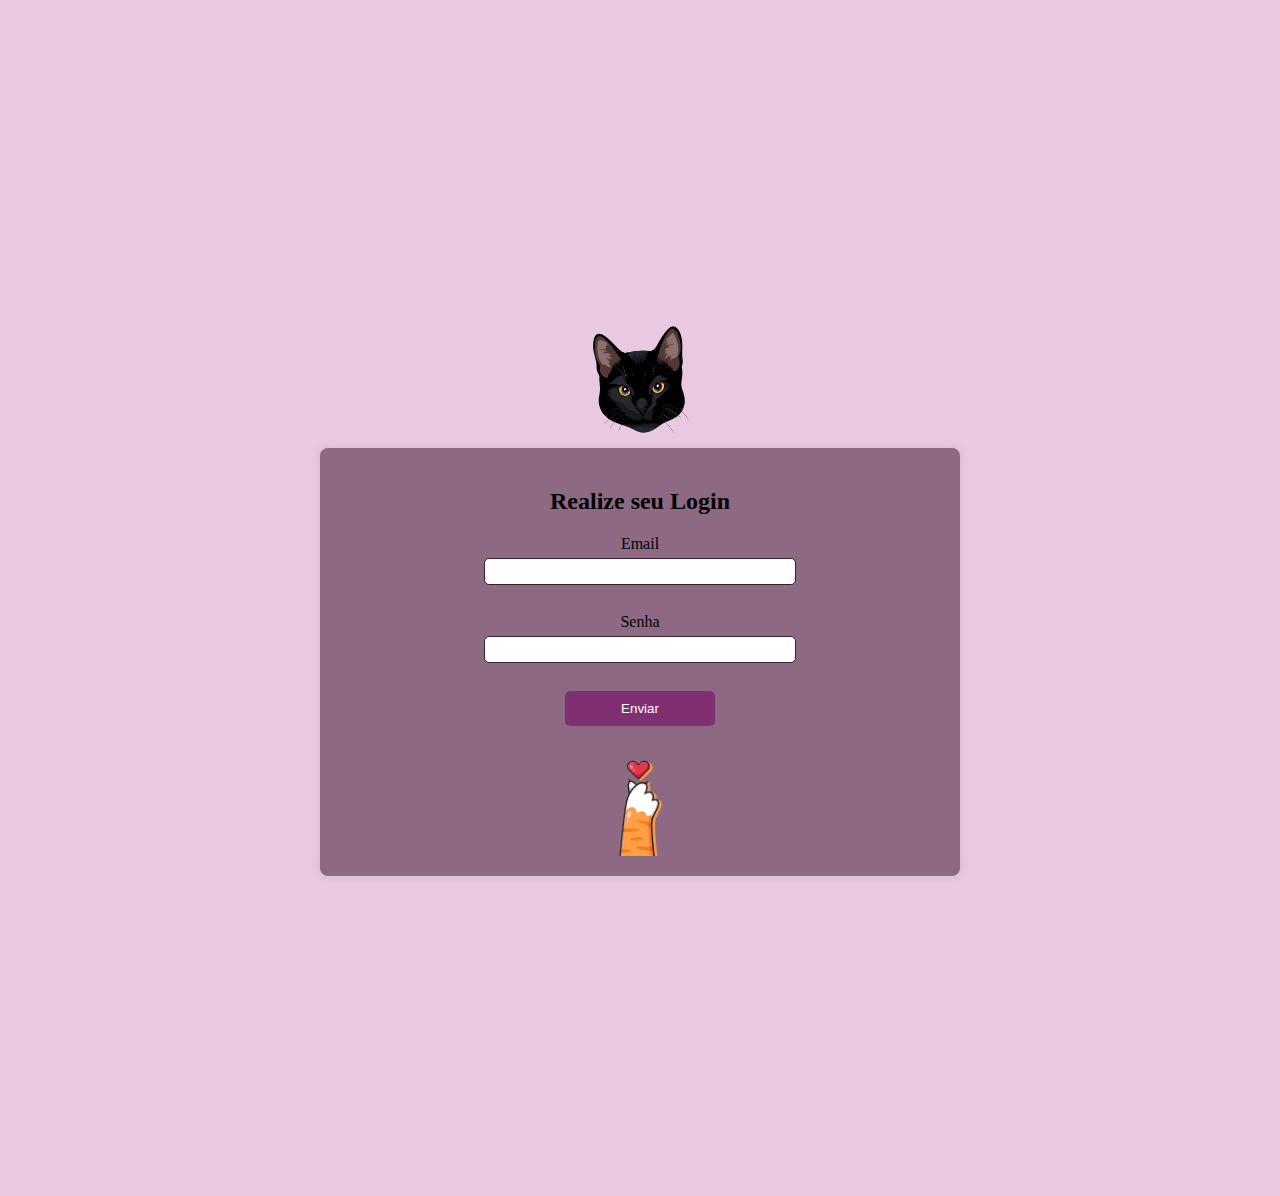
<file: Tela de login/page.html>
<!DOCTYPE html>
<html lang="pt-br">
<head>
    <meta charset="UTF-8">
    <meta name="viewport" content="width=device-width, initial-scale=1.0">
    <link rel="stylesheet" href="page.css">
    <title>Cadastro</title>
</head>
   <body>
     <img src = "cat-8157889_1280-removebg-preview.png" alt = "cat" class = "img1">
    <div class = "container">
        <h2> Realize seu Login </h2>
        <forms> 
            <label for = "email"> Email </label>
            <input type: "email" id = "email" name = "email" required ><br></br>
            <label for = "senha"> Senha </label>
            <input type : "senha" id = "senha" name = "senha" required > <br></br> 
            <input type = "submit" value = "Enviar">
            <img src = "cat.png" alt = "gat" class = "img2">
        </forms>
    </div>
   </body>
</html>
</file>
<file: Tela de login/page.css>
/* Estilos gerais para a página */
body {
    font-family: 'Lobster';
    margin: 25%;
    padding: 0;
    background-color: #e9c9e1;
}

.img1 {
    display: block;
    margin: 0 auto; /* Centraliza horizontalmente */
    max-width: 20%; /* Limita a largura máxima à largura do contêiner */
    height: auto; /* Mantém a proporção da imagem */
    }

.img2 {
        display: block;
        margin: 0 auto; /* Centraliza horizontalmente */
        max-width: 20%; /* Limita a largura máxima à largura do contêiner */
        height: auto; /* Mantém a proporção da imagem */
}

.container {
    max-width: 600px;
    margin: 0 auto;
    padding: 20px;
    background-color: #8d6984;
    border-radius: 8px;
    box-shadow: 0 0 10px rgba(0, 0, 0, 0.1);
    text-align: center;
    overflow: hidden;
}

h2 {
    text-align: center;
    color: #000000;
    font-family: 'Lobster'
}

h3 {
    text-align: center;
    margin-top: 10px;
    color: #000000;
    font-family: 'Lobster'
}

/* Estilos para o formulário */
form {
    margin-top: 100px;
}

label {
    display: block;
    margin-bottom: 5px;
    color: #000000;
    text-align: center;
}

input{
    width: 50%;
    padding: 5px;
    margin-bottom: 10px;
    border: 1px solid #382129;
    border-radius: 5px;
    text-align: center;
}

input[type="submit"] {
    width: 25%;
    padding: 10px;
    background-color: #803072;
    color: #fff;
    border: none;
    border-radius: 5px;
    cursor: pointer;
    text-align: center;
}

input[type="submit"]:hover {
    background-color: #ad228f;
}
</file>
